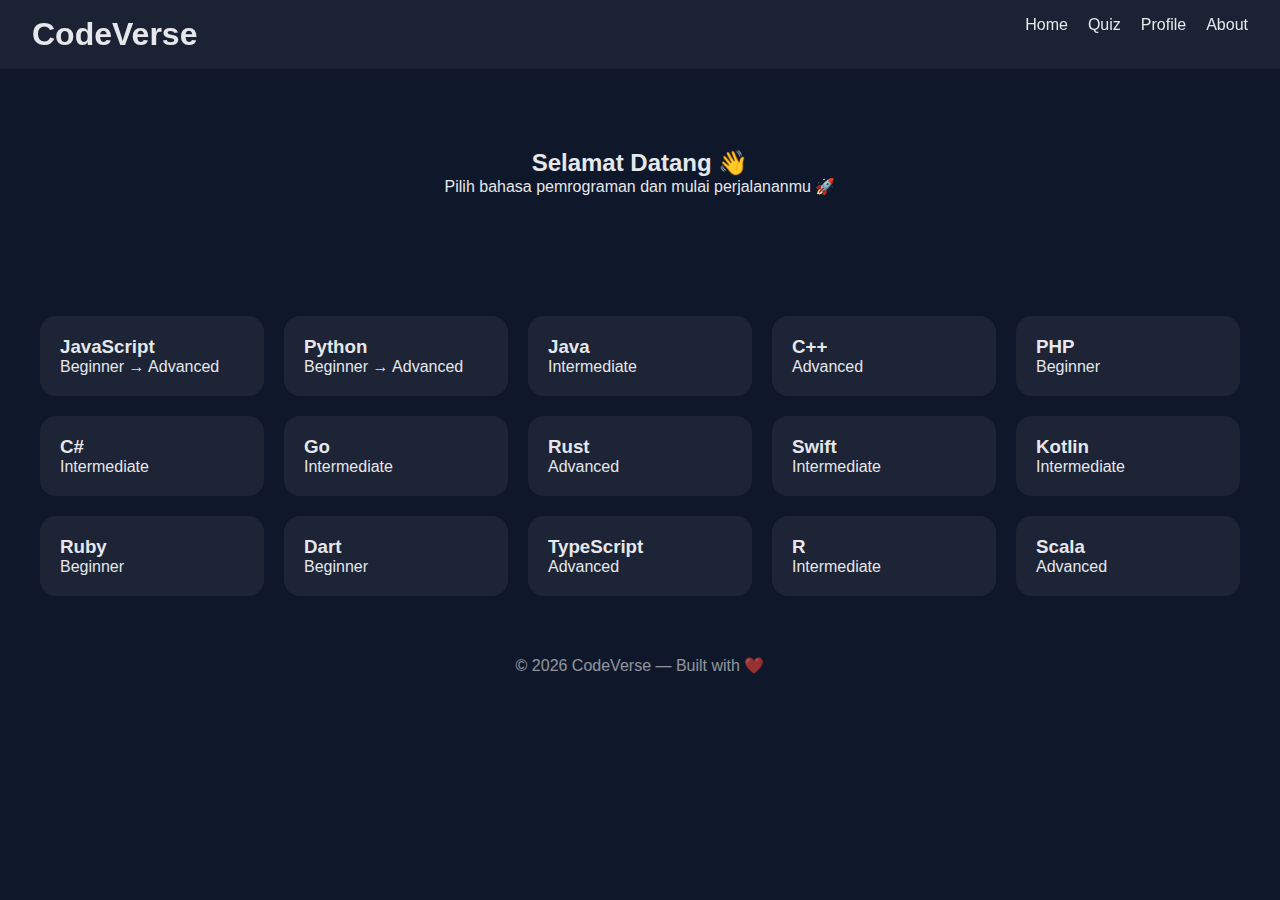
<file: pages/index.html>
<!DOCTYPE html>
<html lang="id">
<head>
  <meta charset="UTF-8">
  <title>CodeVerse - Edukasi Programmer</title>
  <meta name="viewport" content="width=device-width, initial-scale=1.0">
  <link rel="stylesheet" href="../css/base.css">
  <link rel="stylesheet" href="../css/theme.css">
  <link rel="stylesheet" href="../css/animations.css">
  <link rel="manifest" href="../manifest.json">
</head>
<body>
<nav class="navbar">
  <h1>CodeVerse</h1>
  <ul>
    <li><a href="index.html">Home</a></li>
    <li><a href="quiz.html">Quiz</a></li>
    <li><a href="profile.html">Profile</a></li>
    <li><a href="about.html">About</a></li>
  </ul>
</nav>

<section class="hero">
  <h2>Selamat Datang 👋</h2>
  <p>Pilih bahasa pemrograman dan mulai perjalananmu 🚀</p>
</section>

<section id="languageList" class="languages"></section>

<footer>
  <p>© 2026 CodeVerse — Built with ❤️</p>
</footer>

<script src="../js/data.languages.js"></script>
<script src="../js/app.js"></script>
<script src="../js/pwa.js"></script>
</body>
</html>
</file>
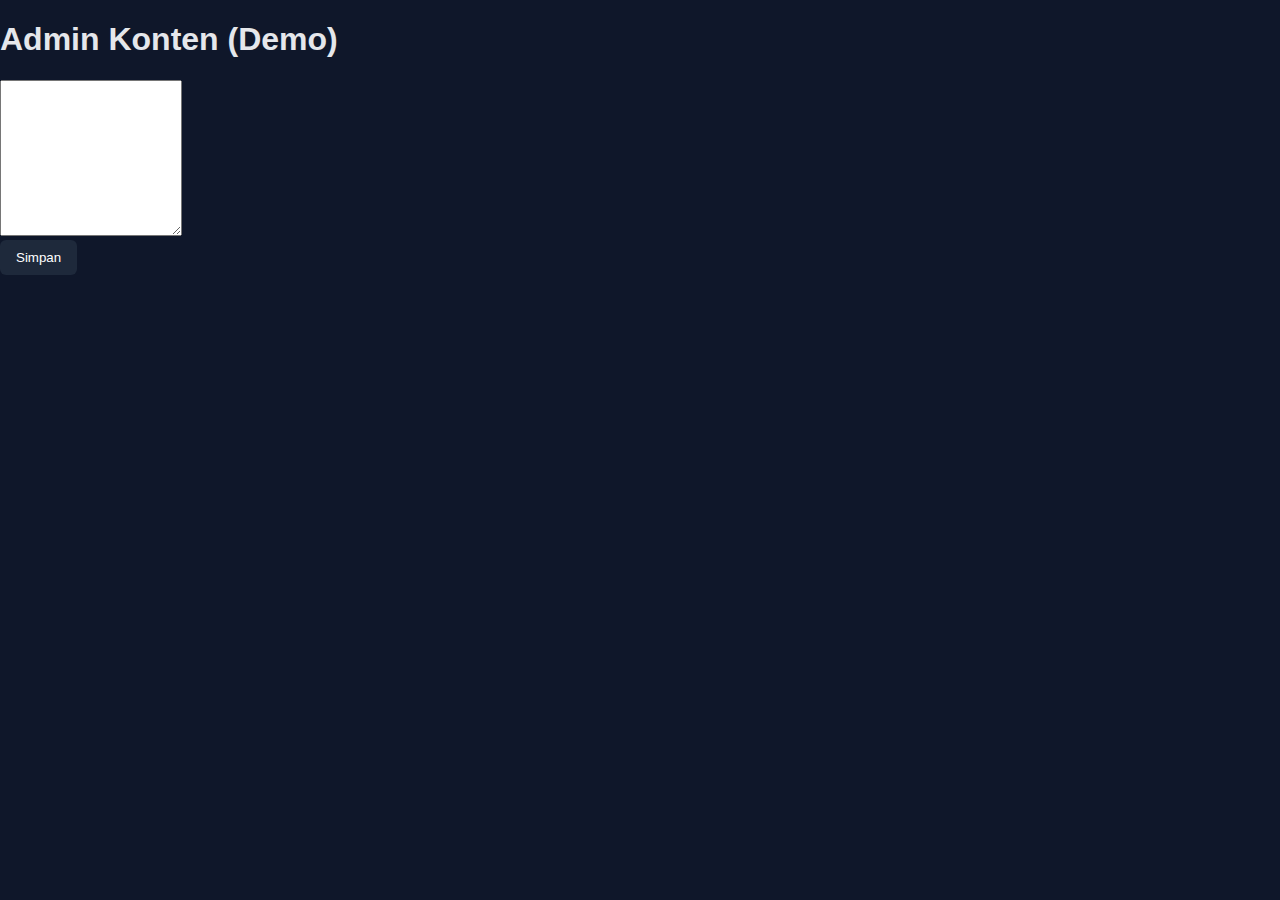
<file: admin.html>
<!DOCTYPE html>
<html>
<head>
<title>Admin Panel</title>
<link rel="stylesheet" href="style.css">
</head>
<body>

<h1>Admin Konten (Demo)</h1>
<textarea id="editor" rows="10"></textarea>
<br>
<button onclick="save()">Simpan</button>

<script>
function save(){
  localStorage.setItem("adminContent", editor.value);
  alert("Konten disimpan (local)");
}
</script>

</body>
</html>
</file>
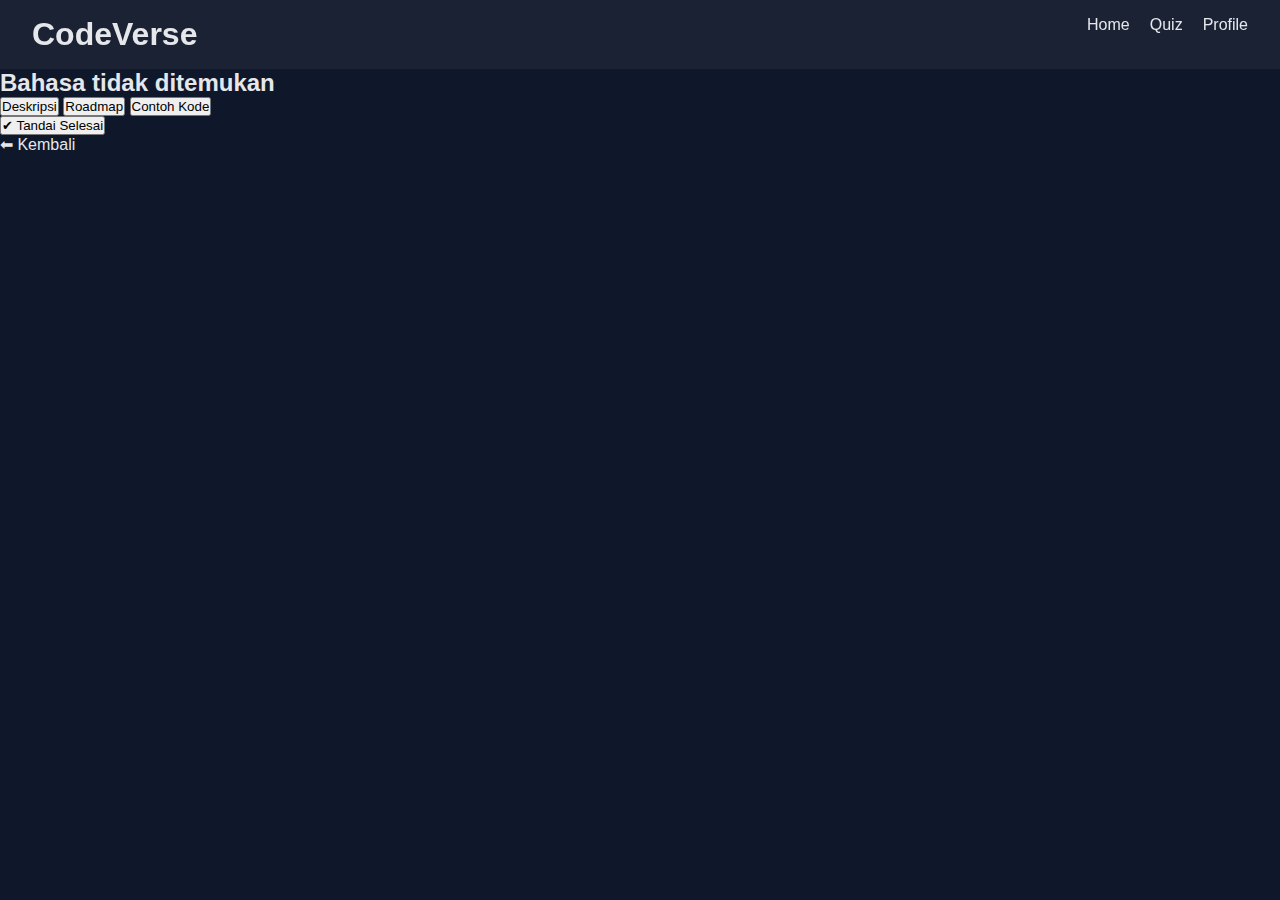
<file: learn.html>
<!DOCTYPE html>
<html lang="id">
<head>
<meta charset="UTF-8">
<title>Belajar Bahasa</title>
<link rel="stylesheet" href="../css/base.css">
<link rel="stylesheet" href="../css/theme.css">
<link rel="stylesheet" href="../css/animations.css">
</head>
<body>

<nav class="navbar">
  <h1>CodeVerse</h1>
  <ul>
    <li><a href="index.html">Home</a></li>
    <li><a href="quiz.html">Quiz</a></li>
    <li><a href="profile.html">Profile</a></li>
  </ul>
</nav>

<section id="learnContent">
  <h2 id="langName">Memuat...</h2>
  <div id="tabs">
    <button data-tab="desc" class="active">Deskripsi</button>
    <button data-tab="roadmap">Roadmap</button>
    <button data-tab="examples">Contoh Kode</button>
  </div>

  <div id="tabContent">
    <p>Loading data...</p>
  </div>

  <button onclick="markDone()">✔ Tandai Selesai</button>
</section>

<a href="index.html">⬅ Kembali</a>

<script src="../js/data.languages.js"></script>
<script src="../js/progress.js"></script>
<script src="../js/learn.js"></script>
</body>
</html>
</file>
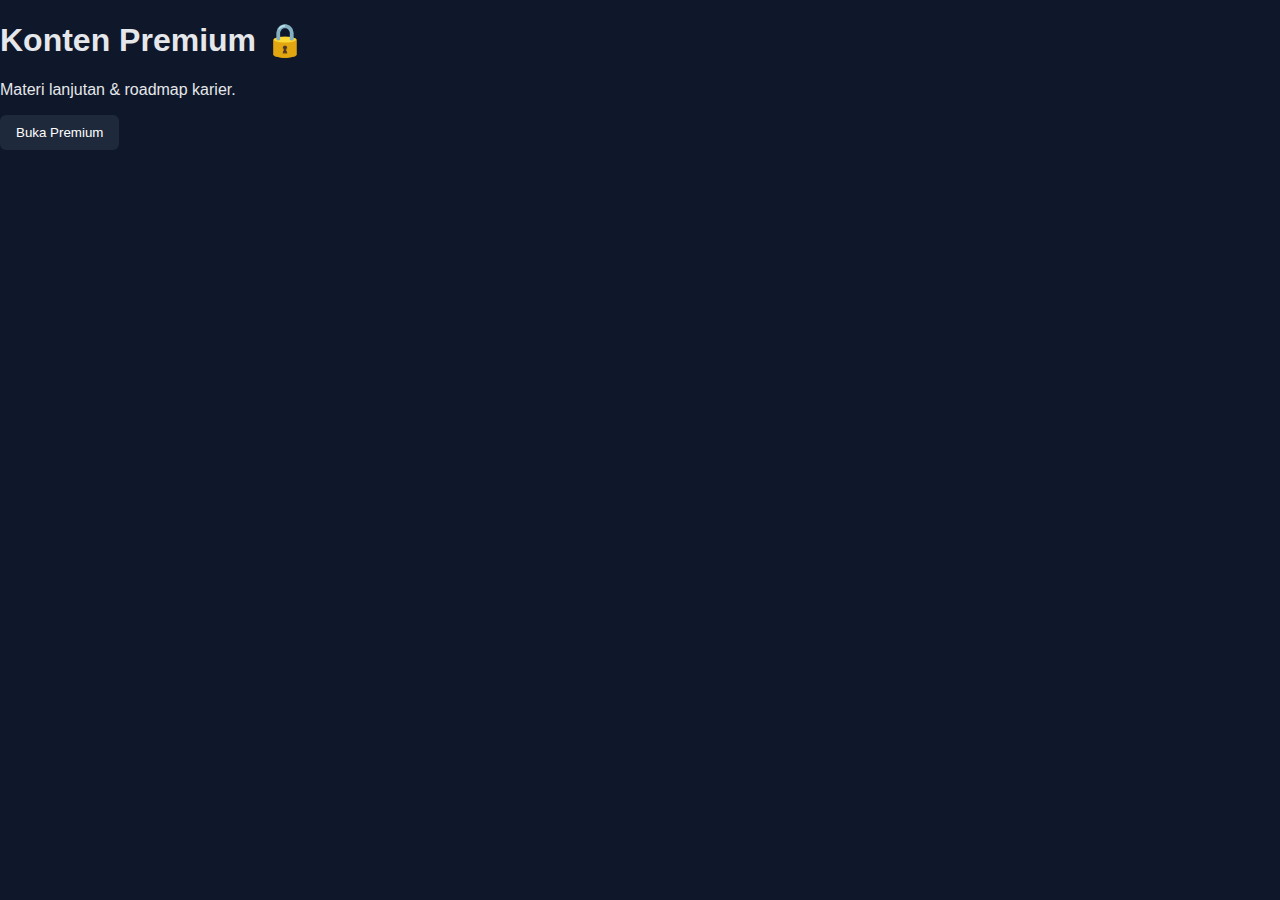
<file: premium.html>
<!DOCTYPE html>
<html>
<head>
<title>Premium Programmer</title>
<link rel="stylesheet" href="style.css">
</head>
<body>

<h1>Konten Premium 🔒</h1>
<p>Materi lanjutan & roadmap karier.</p>

<button onclick="unlock()">Buka Premium</button>
<div id="premiumContent"></div>

<script>
function unlock(){
  premiumContent.innerHTML = `
  <h3>ROADMAP PRO</h3>
  <ul>
    <li>Frontend Advanced</li>
    <li>Backend & Database</li>
    <li>Project Real</li>
    <li>Freelance & Kerja</li>
  </ul>`;
}
</script>

</body>
</html>
</file>
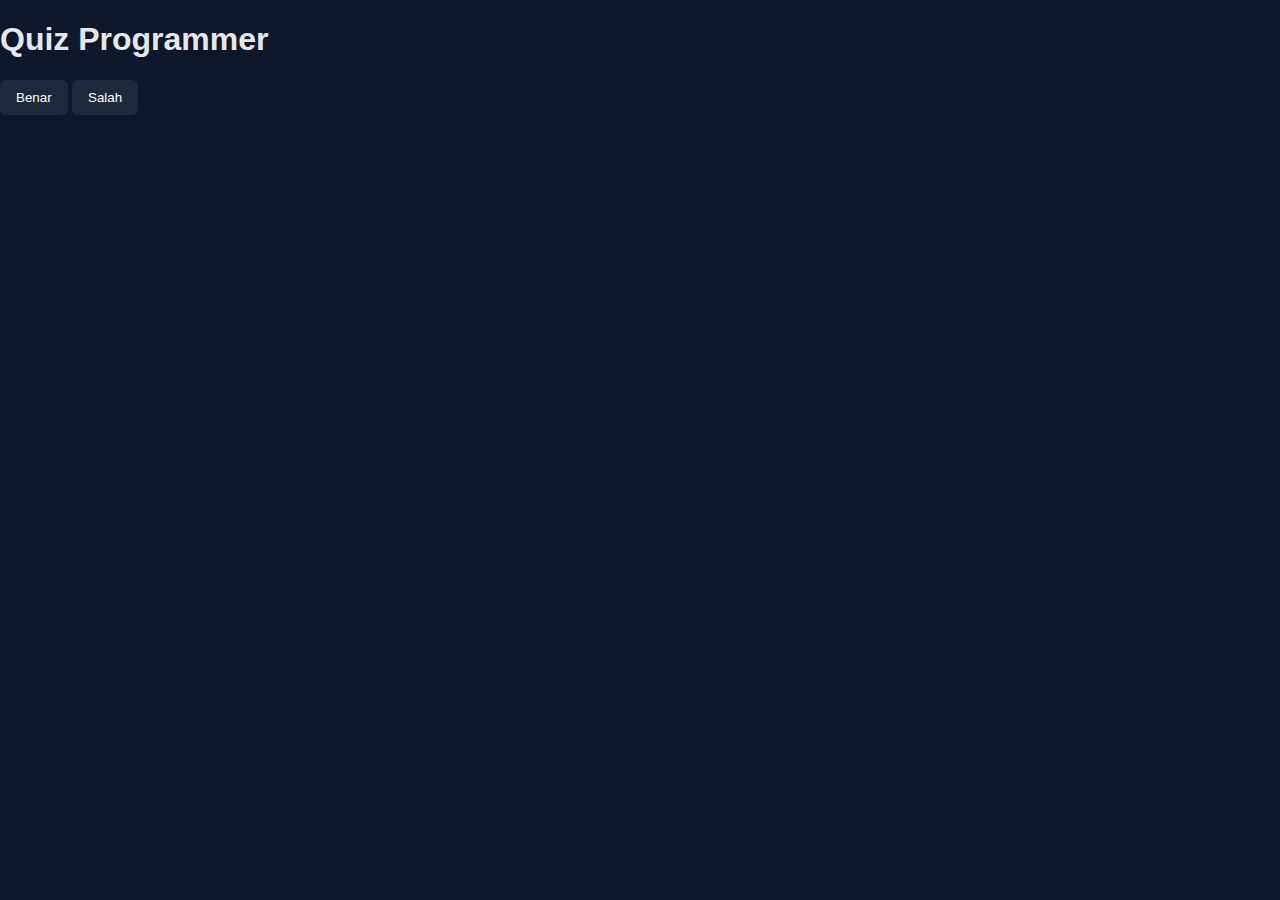
<file: quiz.html>
<!DOCTYPE html>
<html>
<head>
  <meta charset="UTF-8">
  <title>Quiz Programmer</title>
  <link rel="stylesheet" href="style.css">
</head>
<body>

<h1>Quiz Programmer</h1>
<p id="question"></p>
<button onclick="answer(true)">Benar</button>
<button onclick="answer(false)">Salah</button>
<p id="result"></p>

<script src="quiz.js"></script>
</body>
</html>
</file>
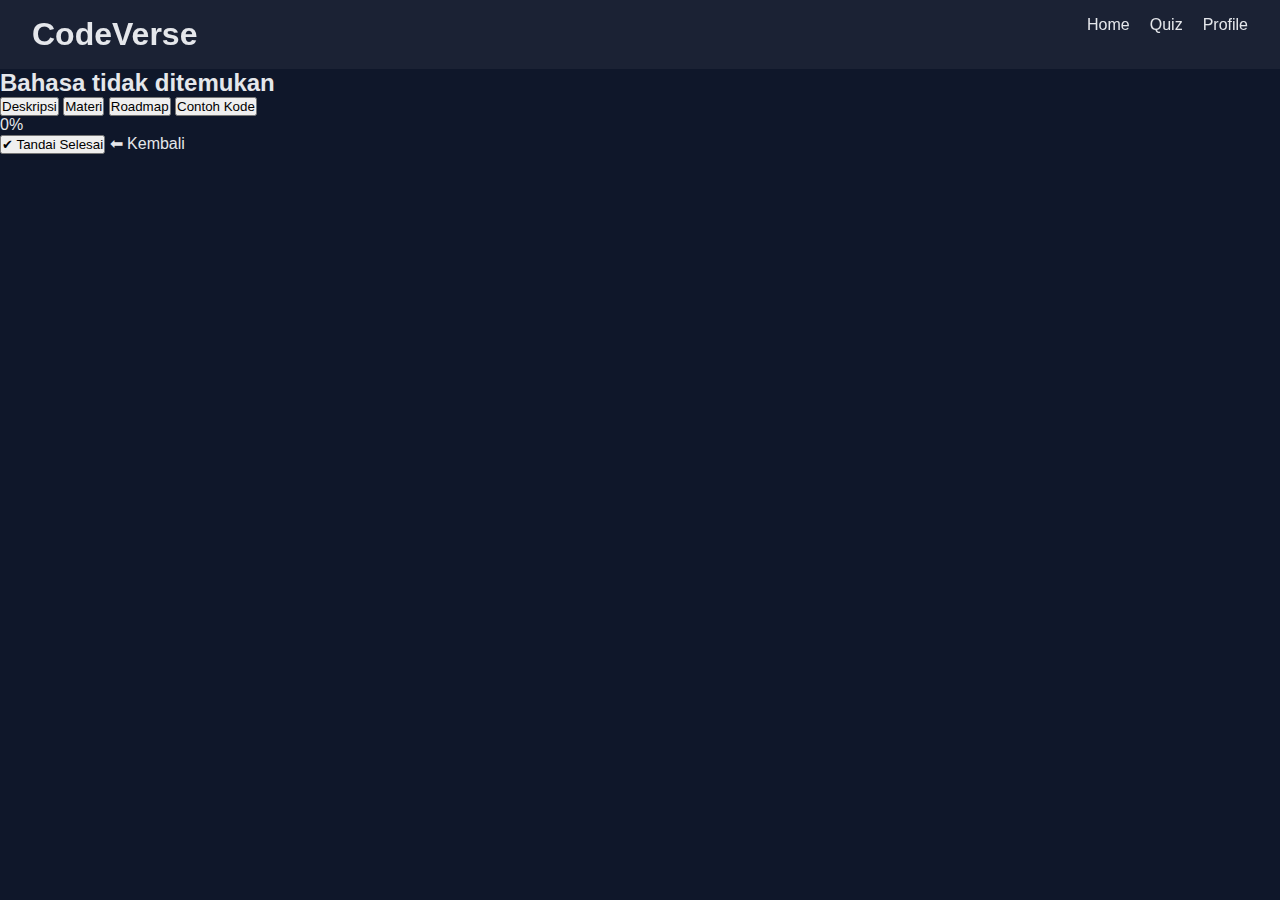
<file: pages/learn.html>
<!DOCTYPE html>
<html lang="id">
<head>
  <meta charset="UTF-8">
  <title>Belajar Bahasa</title>
  <meta name="viewport" content="width=device-width, initial-scale=1.0">
  <link rel="stylesheet" href="../css/base.css">
  <link rel="stylesheet" href="../css/theme.css">
  <link rel="stylesheet" href="../css/animations.css">
</head>
<body>

<nav class="navbar">
  <h1>CodeVerse</h1>
  <ul>
    <li><a href="index.html">Home</a></li>
    <li><a href="quiz.html">Quiz</a></li>
    <li><a href="profile.html">Profile</a></li>
  </ul>
</nav>

<section class="learn-container">
  <h2 id="langName">Memuat...</h2>

  <div class="tabs">
    <button data-tab="desc" class="tab-btn active">Deskripsi</button>
    <button data-tab="materi" class="tab-btn">Materi</button>
    <button data-tab="roadmap" class="tab-btn">Roadmap</button>
    <button data-tab="code" class="tab-btn">Contoh Kode</button>
  </div>

  <div class="tab-content" id="tabContent">
    <p>Loading...</p>
  </div>

  <div class="progress-box">
    <div class="progress-bar" id="progressBar" style="width:0%">0%</div>
  </div>

  <button onclick="markDone()" class="btn">✔ Tandai Selesai</button>
  <a href="index.html" class="btn">⬅ Kembali</a>
</section>

<script src="../js/data.languages.js"></script>
<script src="../js/progress.js"></script>
<script src="../js/ui.js"></script>
<script src="../js/learn.js"></script>
</body>
</html>
</file>
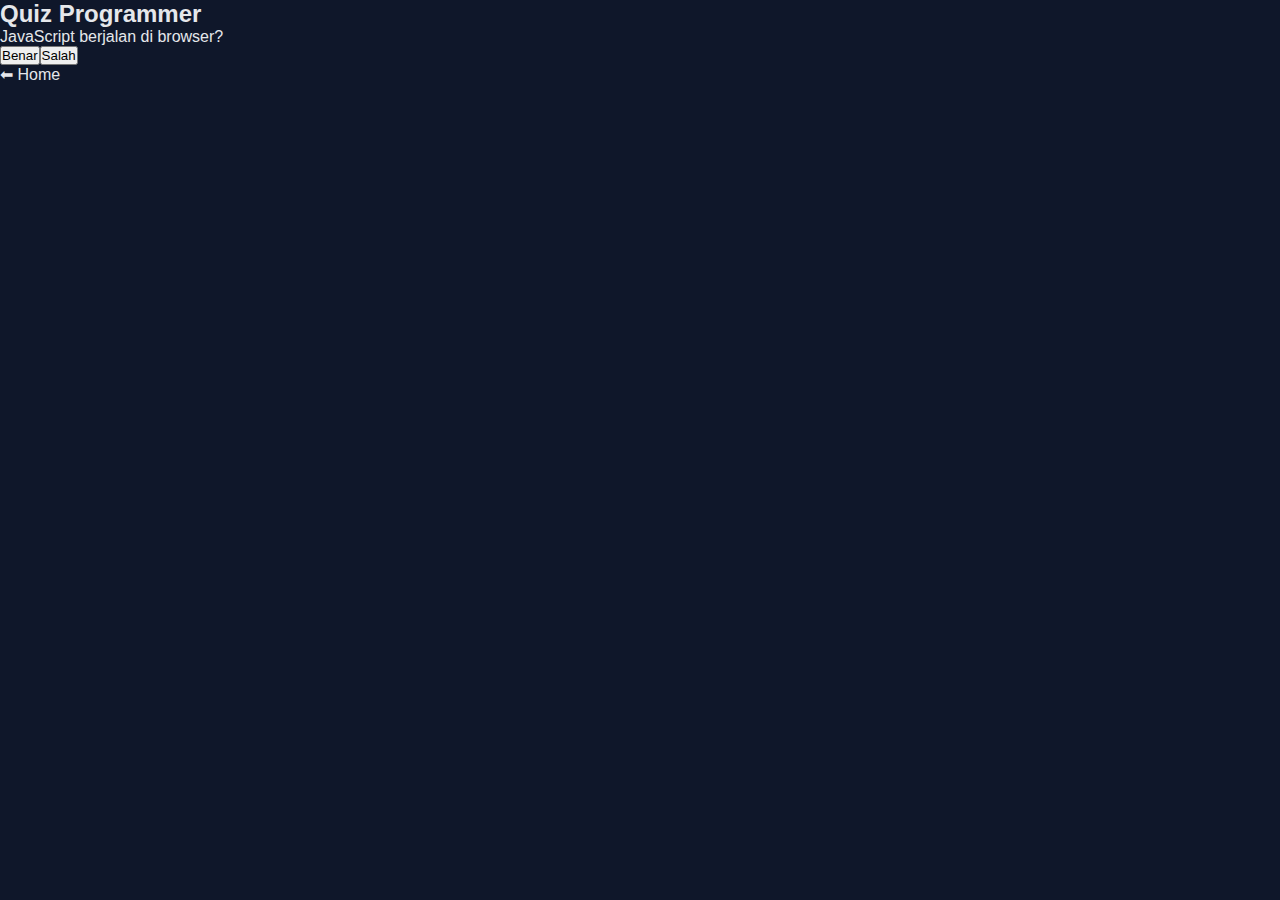
<file: pages/quiz.html>
<!DOCTYPE html>
<html lang="id">
<head>
<meta charset="UTF-8">
<title>Quiz Interaktif</title>
<link rel="stylesheet" href="../css/base.css">
<link rel="stylesheet" href="../css/theme.css">
</head>
<body>

<h2>Quiz Programmer</h2>
<div id="quizContainer">
  <p id="question"></p>
  <div id="options"></div>
  <p id="score"></p>
</div>

<a href="index.html">⬅ Home</a>

<script src="../js/data.quiz.js"></script>
<script src="../js/quiz.js"></script>
<script src="../js/gamification.js"></script>
</body>
</html>
</file>
<file: css/base.css>
* {margin:0; padding:0; box-sizing:border-box; font-family:'Segoe UI',sans-serif;}
body {background:#0f172a; color:#e5e7eb;}
a {color:inherit; text-decoration:none;}
footer {text-align:center; padding:20px; opacity:0.6;}
</file>
<file: css/theme.css>
.navbar {
  display:flex; justify-content:space-between; padding:16px 32px; background: rgba(255,255,255,0.05); backdrop-filter: blur(10px); position:sticky; top:0;
}
.navbar ul {display:flex; gap:20px; list-style:none;}
.hero {padding:80px 20px; text-align:center;}
.languages {display:grid; grid-template-columns:repeat(auto-fit,minmax(220px,1fr)); gap:20px; padding:40px;}
.language-card {background: rgba(255,255,255,0.06); border-radius:16px; padding:20px; cursor:pointer; transition:0.3s;}
.language-card:hover {transform:translateY(-8px); background: rgba(255,255,255,0.1);}
</file>
<file: css/animations.css>
.language-card {animation: fadeUp 0.6s ease;}
@keyframes fadeUp {
  from {opacity:0; transform:translateY(20px);}
  to {opacity:1; transform:translateY(0);}
}
</file>
<file: style.css>
:root {
  --bg:#0f172a;
  --card:#020617;
  --text:#e5e7eb;
}

.light {
  --bg:#f8fafc;
  --card:#ffffff;
  --text:#020617;
}

body {
  margin:0;
  font-family:Arial, sans-serif;
  background:var(--bg);
  color:var(--text);
}

header {
  padding:40px;
  text-align:center;
  background:linear-gradient(90deg,#2563eb,#9333ea);
}

.buttons {
  display:flex;
  flex-wrap:wrap;
  justify-content:center;
  gap:10px;
  padding:20px;
}

button {
  padding:10px 16px;
  border:none;
  border-radius:6px;
  background:#1e293b;
  color:white;
  cursor:pointer;
}

button:hover {
  background:#2563eb;
}

section {
  max-width:900px;
  margin:30px auto;
  padding:20px;
  background:var(--card);
  border-radius:10px;
}

.progress {
  background:#1e293b;
  border-radius:10px;
  overflow:hidden;
}

#progressBar {
  height:12px;
  width:0%;
  background:linear-gradient(90deg,#22c55e,#3b82f6);
}

footer {
  text-align:center;
  padding:20px;
}
</file>
